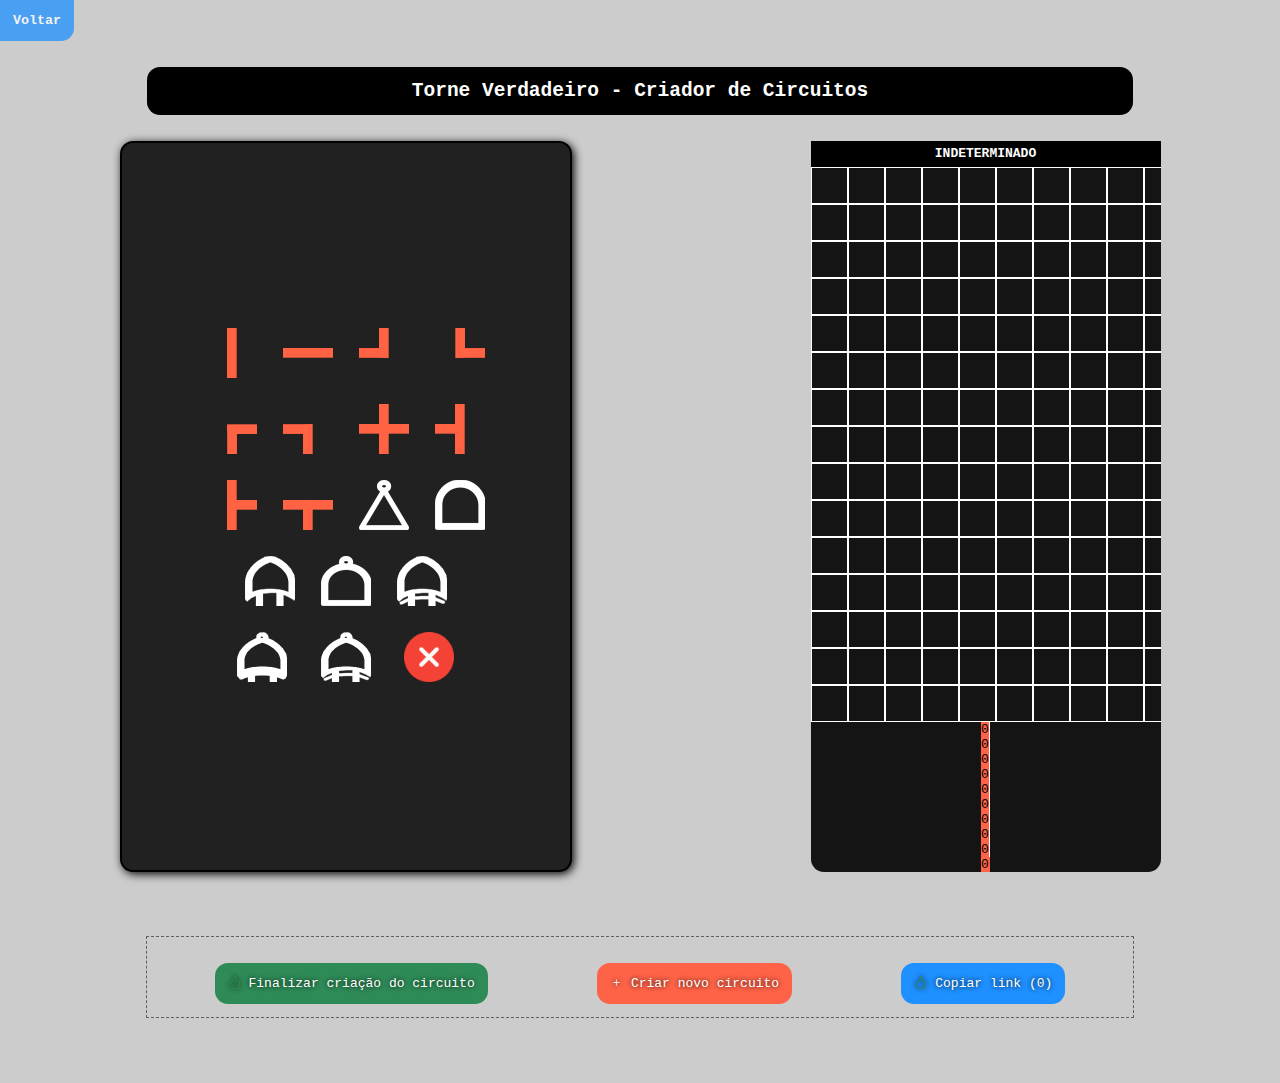
<file: criador.html>
<!DOCTYPE html>
<html>
<head>
	<meta charset="utf-8">
	<meta name="viewport" content="width=device-width, initial-scale=1">
	<link rel="stylesheet" type="text/css" href="css/jogo.css">
	<link rel="stylesheet" type="text/css" href="css/criador.css">
	<link rel="stylesheet" type="text/css" href="css/loader.css">
	<script type="text/javascript" src="js/criador.js" defer></script>
	<script type="text/javascript" src="js/dinamicidade.js" defer></script>
	<link rel="icon" href="media/icone.png">
	<link rel="stylesheet" href="https://cdn.jsdelivr.net/npm/bootstrap-icons@1.8.1/font/bootstrap-icons.css">
	<title>Torne Verdadeiro - Criador</title>
</head>
<body>

<div id="loader">
	<p id="mensagemLoader">Por favor, aguarde.</p>
	<div class="spinner">
		<div></div>
		<div></div>
	</div>
</div>

<button><a href="index.html">Voltar</a></button>

<h2>Torne Verdadeiro - Criador de Circuitos</h2>

<div class="toast">Toast sem conteúdo</div>

<div class="alinhados-criador">
	<div id="elementosCriacao">
		<div class="alinhados-criador">
			<img src="media/elementos/linha-central-vertical.png" class="elemento" title="linha-central-vertical">
			<img src="media/elementos/linha-central-horizontal.png" class="elemento" title="linha-central-horizontal">
			<img src="media/elementos/primeiro-canto.png" class="elemento" title="primeiro-canto">
			<img src="media/elementos/segundo-canto.png" class="elemento" title="segundo-canto">
		</div>
		<div class="alinhados-criador">
			<img src="media/elementos/terceiro-canto.png" class="elemento" title="terceiro-canto">
			<img src="media/elementos/quarto-canto.png" class="elemento" title="quarto-canto">
			<img src="media/elementos/cruz.png" class="elemento" title="cruz">
			<img src="media/elementos/cruz-quebrada-esquerda.png" class="elemento" title="cruz-quebrada-esquerda">
		</div>
		<div class="alinhados-criador">
			<img src="media/elementos/cruz-quebrada-direita.png" class="elemento" title="cruz-quebrada-direita">
			<img src="media/elementos/t.png" class="elemento" title="t">
			<img src="media/elementos/not.png" class="elemento" title="not">
			<img src="media/elementos/and.png" class="elemento" title="and">
		</div>
		<div class="alinhados-criador">
			<img src="media/elementos/or.png" class="elemento" title="or">
			<img src="media/elementos/nand.png" class="elemento" title="nand">
			<img src="media/elementos/xor.png" class="elemento" title="xor">
		</div>
		<div>
			<img src="media/elementos/nor.png" class="elemento" title="nor">
			<img src="media/elementos/xnor.png" class="elemento" title="xnor">
			<img src="media/elementos/remove.png" class="elemento" title="remove">
		</div>
	</div>

	<div id="jogo">
		<div id="output">Indeterminado</div>
		<div id="circuito"></div>
		<div id="solucaoPerfeita" title="Aqui você deve informar a solução perfeita (com menos cliques) para o circuito que você criou."></div>
	</div>
</div>

<div class="grupo-botoes">
	<button id="btnFinalizarCriacaoCircuito"><i class="bi bi-hand-thumbs-up"></i> Finalizar criação do circuito</button>
	<button id="btnCriarNovoCircuito"><i class="bi bi-plus"></i> Criar novo circuito</button>
	<button id="btnCopiarLink"><i class="bi bi-hand-thumbs-up"></i> Copiar link (<span class="total-circuitos-feitos">0</span>)</button>
</div>

<div id="divCodigo">
	<h2>Código:</h2>
	<textarea id="codigo" spellcheck="false"></textarea>
</div>

</body>
</html>
</file>
<file: css/jogo.css>
@import url('https://fonts.googleapis.com/css2?family=Roboto:ital,wght@0,100;0,300;0,400;0,500;0,700;0,900;1,100;1,300;1,400;1,500;1,700;1,900&display=swap');

:root {
	--dimensaoElemento: 32px;
	--elementosPorColuna: 10;
	--primeiraCor: seagreen;
	--segundaCor: tomato;
	--terceiraCor: rgba(30, 144, 255, .9);
	--bg: url('../media/bg.jpg');
	/* letras padrão */
	--tamanhoLetra1: 1rem;
	/* letras pequenas */
	--tamanhoLetra2: 1rem;
	/* letras médias */
	--tamanhoLetra3: 1.5rem;
	/* letras grandes  */
	--tamanhoLetra4: 2.25rem;
	--tamanhoLetra5: 2rem;
	/* letras muito grandes */
	--tamanhoLetra6: 3rem;
}

* {
	font-family: 'Roboto', sans-serif;
	box-sizing: border-box;
	user-select: none;
}

::-webkit-scrollbar {
    width: 10px;
    background-color: var(--primeiraCor);
}

::-webkit-scrollbar-thumb {
    background-color: var(--segundaCor);
}

::-moz-selection { /* para Firefox */
    background-color: var(--primeiraCor);
    color: white;
  }
  
::selection {
	background-color: var(--primeiraCor);
    color: white;
}

body {
	padding: 0;
	margin: 0;
	overflow: hidden;
	background-color: #110000;
	background-size: cover;
	background-image: var(--bg);
}

#imgInterativa {
	position: absolute;
	width: 75%;
	height: auto;
	left: 50%;
	top: 110%;
	transform: translateX(-50%);
}

.alinhados-verticalmente {
	display: flex;
	flex-direction: column;
	justify-content: space-around;
	align-items: center;
	min-height: 300px;
}

.alinhados-verticalmente button, .alinhados-verticalmente input[type="text"], .alinhados-verticalmente select {
	margin-bottom: 1rem;
}

.alinhados-horizontalmente {
	margin-top: 1rem;
	display: flex;
	justify-content: center;
	align-items: center;
	width: 100%;
	height: 100px;
}

table {
	border-collapse: collapse;
	color: #fff;
}

table caption {
	margin-top: 2rem;
	color: #606060;
	font-weight: bolder;
}

table td, th {
	border: 1px solid #fff;
	padding: .5rem;
}

tr {
	background-color: var(--segundaCor);
}

th {
	background-color: #212121;
}

.linha-verdadeira-tabela {
	background-color: var(--primeiraCor);
}

#elementosPagina {
	display: none;
}

#toast {
	position: fixed;
	top: 2.5%;
	left: 50%;
	transform: translateX(-50%);
	width: 75%;
	padding: 1rem;
	border-radius: 1rem;
	background-color: rgba(0, 0, 0, .9);
	box-shadow: 0 0 100px #fff;
	z-index: 10000;
	display: none;
	text-align: center;
	color: #fff;
	font-size: var(--tamanhoLetra1);
}

#toast img {
	width: 25px;
	height: auto;
}

#capturouMonstro {
	position: fixed;
	top: 50%;
	left: 50%;
	transform: translate(-50%, -50%);
	z-index: 999;
	background-color: #000;
	padding: 1rem;
	border-radius: 1rem;
	border: 3px solid #fff;
	box-shadow: 0 0 100px #fff;
	text-align: center;
	text-transform: uppercase;
	font-weight: bolder;
	font-size: var(--tamanhoLetra1);
	color: #fff;
	display: none;
}

.alinhados {
	display: flex;
	justify-content: space-around;
	align-items: center;
}

.alinhamento-jogo {
	display: flex;
	justify-content: center;
	align-items: center;
	margin-top: 1rem;
	margin-left: -7%;
	z-index: -1;
}

.alinhados-centralizados {
	display: flex;
	justify-content: space-around;
	align-items: center;
	width: 75%;
	margin: 0 auto;
}

.paragrafo-explicativo {
	background-color: #eee;
	padding: .5rem;
}

.ilustracao {
	width: 100px;
}

.bg-modal {
	z-index: 1000;
	position: fixed;
	top: 0;
	left: 0;
	height: 100vh;
	width: 100vw;
	background-color: rgba(0, 0, 0, .75);
	display: flex;
	justify-content: center;
	align-items: center;
}

.modal {
	background-color: #fff;
	padding: 2rem;
	border-radius: 1rem;
	overflow-y: scroll;
	overflow-x: hidden;
	height: 100vh;
	width: 100vw;
	position: relative;
}

.icone-fechar-modal {
	display: block;
	position: absolute;
	top: 1%;
	right: 1%;
	font-size: var(--tamanhoLetra5);
	font-weight: bolder;
	color: #fff;
	background-color: var(--primeiraCor);
	padding: 1rem;
	border-radius: 1rem;
	cursor: pointer;
}

.icone-fechar-modal:hover {
	background-color: var(--segundaCor);
}

.modal #logo {
	max-width: 100%;
	display: block;
	margin: 0 auto;
}

#modalFinal {
	display: none;
}

.container-modal {
	display: flex;
	flex-direction: column;
	justify-content: center;
	align-items: center;
	width: 100%;
	text-align: center;
}

.container-modal .divsAbertura {
	width: 100%;
}

.container-modal div table {
	margin: 0 auto;
}

.div-inputs-configuracao {
	display: flex;
	flex-direction: column;
	justify-content: center;
	align-items: flex-start;
	width: 35%;
	border: 1px dashed #ccc;
	margin: 1rem auto;
}

.conquista {
	background-color: #eee;
	padding: 1rem;
	border-radius: 1rem;
	color: #606060;
	text-transform: uppercase;
	text-shadow: 0 0 50px black;
	font-weight: bolder;
}

.conquista-desbloqueada {
	background-color: springgreen;
	color: #212121;
}

.grid {
	display: grid;
	grid-template-columns: repeat( auto-fit, minmax(250px, 1fr) );
	grid-gap: 1px;
	margin: 1rem 0;
	grid-gap: 1rem;
	width: 100%;
}

.item {
	outline: 2px solid #ccc;
	padding: 1rem;
	border-radius: 1rem;
}

.titulo-item {
	margin-bottom: 0;
	color: var(--primeiraCor);
	text-transform: uppercase;
	font-size: var(--tamanhoLetra2);
}

.img-item {
	height: 150px;
	width: auto;
	border-radius: 1rem;
	margin: 1rem 0;
}

.descricao-item {
	margin-top: 0;
	color: #606060;
	text-transform: uppercase;
}

.preco, #saldo span {
	color: var(--segundaCor);
	font-weight: bolder;
}

#saldo {
	font-size: var(--tamanhoLetra3);
}

.grupo-conquistas {
	outline: 2px dashed #ccc;
	padding: 1rem;
	margin: 1rem auto;
}

/* info do usuário */

#infoJogador {
	display: flex;
	flex-direction: column;
	justify-content: space-around;
	align-items: center;
	outline: 3px dashed #ccc;
	padding: 1rem;
	margin: 1rem;
}

#infoJogador p {
	margin: 0;
	font-weight: bolder;
	color: #303030;
}

#infoJogador p span {
	color: var(--terceiraCor);
	font-size: var(--tamanhoLetra2);
}

#nomeFotoJogador {
	display: flex;
	justify-content: space-around;
	align-items: center;
	background-color: #fff;
	padding: 1rem;
	margin-bottom: 1rem;
}

#fotoJogador {
	max-height: 100px;
	width: 100px;
	border-radius: 50%;
	margin-right: 1rem;
	outline: 5px solid var(--primeiraCor);
}

#nomeJogador {
	text-transform: uppercase;
	font-weight: bolder;
}

#infoJogador p#tituloJogador {
	color: var(--terceiraCor);
}

.container-barra-progresso {
	margin-top: 2rem;
	outline: 1px solid #ccc;
	height: 25px;
	width: 50%;
	border-radius: 1rem;
	overflow: hidden;
}

.barra-progresso {
	width: 50%;
	height: 100%;
	background-color: var(--primeiraCor);
}

#mensagemUpou {
	position: fixed;
	bottom: 50%;
	left: 50%;
	transform: translate(-50%, -50%);
	background-color: rgba(46, 139, 87, .9);
	box-shadow: 0 0 100px #fff;
	padding: 1rem;
	text-align: center;
	width: 75%;
	border-radius: 1rem;
	display: none;
	color: #fff;
	font-size: var(--tamanhoLetra3);
	border-left: 5px solid orange;
	border-right: 5px solid orange;
	z-index: 999;
}

#divMonstrosCapturados .bloqueado {
	-webkit-filter: grayscale(100%); /* Safari 6.0 - 9.0 */
	filter: grayscale(100%);
}

input[type="number"], input[type="text"] {
	border: none;
	border-bottom: 1px solid #ccc;
	font-size: var(--tamanhoLetra2);
	width: 35%;
	color: var(--primeiraCor) !important;
	font-weight: bolder !important;
	text-align: center;
}

input[type="number"]:focus, input[type="text"]:focus {
	outline: none;
	border: none;
	border-bottom: 1px solid #ccc;
}

.explicacao {
	color: #606060;
	font-size: .75rem;
}

#abrirCriador {
	background-color: rgba(30, 144, 255, .9);
	margin-top: 1rem;
	text-shadow: 0 0 3px black;
}

#abrirCriador:hover {
	border-left: 3px solid var(--primeiraCor);
	border-bottom: 3px solid var(--primeiraCor);
}

h2, h3 {
	padding: 1rem;
	color: #fff;
	margin: 0;
	text-align: center;
	border-left: 3px solid #eee;
	border-bottom: 3px solid #fff;
	width: 100%;
}

h2:hover {
	opacity: .9;
	transform: scale(1.025);
	cursor: pointer;
	border-left: 3px solid var(--segundaCor);
	border-bottom: 3px solid var(--segundaCor);
}

h2 {
	background-color: var(--primeiraCor);
}

h3 {
	background-color: var(--segundaCor);
	margin-top: 1rem;
}

#modalInicial input, #modalInicial label {
	color: #212121;
	cursor: pointer;
}

#modalInicial #iconeModalInicial {
	position: fixed;
	top: 5%;
	right: 5%;
	font-size: var(--tamanhoLetra3);
}

#creditos {
	font-size: .75rem;
	margin: 1rem 0 0 0;
	color: #606060;
}

#creditos p {
	margin: 0;
}

a {
	color: var(--primeiraCor);
	text-decoration: none;
	font-weight: bolder;
}

@keyframes moveBg {
	0% {
		background-position: 0% 0%;
	}
	50% {
		background-position: 0% 50%;
	}
	75% {
		background-position: 50% 75%;
	}
	90% {
		background-position: 75% 50%;
	}
	100% {
		background-position: 0% 0%;
	}
}

#jogo {
	display: flex;
	flex-direction: column;
	align-items: center;
	justify-content: center;
	background: rgba(0, 0, 0, .9);
	overflow: hidden;
	border-radius: 0rem 0rem 1rem 1rem;
	width: calc(var(--elementosPorColuna) * var(--dimensaoElemento));
	font-size: var(--tamanhoLetra1);
}

#estrelas {
	position: fixed;
	top: 50%;
	left: 50%;
	transform: translate(-50%, -50%);
	background-color: rgba(0, 0, 0, .95);
	padding: 1rem;
	text-align: center;
	font-size: var(--tamanhoLetra5);
	border-left: 15px dashed #fff;	
	border-right: .5px solid #fff;
	border-top: .5px solid #fff;
	border-bottom: .5px solid #fff;
}

#estrelas #comentarioEstrelas {
	display: block;
	margin-bottom: 1rem;
	text-align: center;
	color: #fff;
}

#estrelas i.estrela {
	color: yellow;	
}

.bi-star-fill {
	display: inline-block;
	animation: pulso 1s infinite;	
}

.exemplo {
	margin-top: 1rem;
}

@keyframes pulso {
	0% {
		transform: scale(1);
	}
	50% {
		transform: scale(1.25);
	}
	100% {
		transform: scale(1);
	}
}

#output, #input, #divMensagem {
	width: calc(var(--elementosPorColuna) * var(--dimensaoElemento));
	background-color: #aaa;
	text-align: center;
	font-weight: bolder;
	text-shadow: 0 0 5px black;
}

#output, #input {
	line-height: 200%;
}

#opcaoMenu {
	cursor: pointer;
}

#divMensagem {
	border-top: 1px solid white;
	color: #fff;
	border-radius: 0rem 0rem 1rem 1rem;
	background-color: #000;
	padding: .5rem;
	position: relative;
}

#imgMensagem {
	position: absolute;
	left: 0;
	top: 0;
	width: 10%;
	height: auto;
	display: none;
	z-index: 500;
}

#input {
	display: grid;
	grid-template-columns: repeat(var(--elementosPorColuna), 1fr);
}

.input {
	cursor: pointer;
	user-select: none;
}

.input:hover {
	color: #fff;
}

#input {
	background-color: #000;
	color: var(--segundaCor);
	border-top: 1px solid white;
}

.input {
	border-right: 1px solid white;
}

.input:last-child {
	border: none;
}

#output {
	text-transform: uppercase;
	background-color: #000;
	color: #fff;
}

#circuito {
	display: grid;
	grid-template-columns: repeat(var(--elementosPorColuna), 1fr);
	width: calc(var(--elementosPorColuna) * var(--dimensaoElemento));
	text-align: center;
}

#circuito div, #circuito img {
	height: var(--dimensaoElemento);
	width: var(--dimensaoElemento);
	color: #aaa;
}

.espacoElemento {
	background-size: cover;
}

#infoMusica {
	z-index: 5;
	background-color: rgba(30, 144, 255, .8);
	color: #fff;
	padding: 1rem;
	border-radius: 1rem;
	position: fixed;
	top: 50%;
	left: 50%;
	transform: translate(-50%, -50%);
	width: 15vw;
	display: none;
}

/* info jogo */
@keyframes moveTempo {
	0% {
		transform: rotateX(0deg);
	}
	50% {
		transform: rotateX(180deg);
	}
	100% {
		transform: rotateX(360deg);
	}
}

.pGenerico {
	font-size: var(--tamanhoLetra1);
	color: #fff;
	padding: .75rem;
	background-color: rgba(0, 0, 0, .75);
	text-align: center;
	border-radius: 1rem 0rem 0rem 1rem;
}

i.bi-hourglass-split {
	animation: moveTempo 2s infinite;
	color: var(--segundaCor);
}

i.bi-hand-thumbs-up {
	color: var(--primeiraCor);
}

i.bi-battery-charging {
	color: var(--terceiraCor);
}

.pocoes img {
	width: 15px;
	height: auto;
}

/* botões */
button {
	background-color: var(--primeiraCor);
	color: #fff;
	padding: 1rem;
	border: none;
	border-radius: 1rem;
}

button:hover {
	cursor: pointer;
	transition: 1s;
	opacity: .75;
}

#btnCompartilharPerfil {
	margin-top: 1rem;
}

#btnProximo, #estrelas {
	display: none;
}

#btnProximo {
	z-index: 999;
	position: fixed;
	bottom: 2%;
	right: 2%;
}

#btnJogar, #btnProximo {
	background: linear-gradient(to right, var(--segundaCor), var(--primeiraCor));
	font-size: var(--tamanhoLetra5);
}

#btnJogar:hover, #btnProximo:hover {
	background: linear-gradient(to left, var(--segundaCor), var(--primeiraCor));
	transform: scale(1.1);
	opacity: 1;
}

.botao-item {
	background: none;
	background-color: var(--primeiraCor);
	box-shadow: none;
	font-size: 1rem;
}

.botao-item:hover {
	background: none;
	background-color: var(--primeiraCor);
	opacity: .75;
}

#btnVoltar {
	background-color: var(--terceiraCor);
	display: none;
	font-size: var(--tamanhoLetra5);
	margin-left: 1rem;
}

#btnExcluirPerfil {
	background-color: var(--segundaCor);
}

#btnExcluirPerfilCerteza {
	background-color: brown;
	display: none;
}

#resumoConfiguracoes {
	color: #303030;
	font-weight: bolder;
	text-transform: uppercase;
	margin: 1rem 0;
}

#pocaoTempo:hover, #pocaoBateria:hover {
	cursor: pointer;
	border-bottom: 5px solid var(--primeiraCor);
}

@media (min-width: 1400px) {
	:root {
		--dimensaoElemento: 55px;
	}
	.infoJogo {
		font-size: var(--tamanhoLetra6);
	}

	#output, .input {
		height: var(--dimensaoElemento);
		font-size: var(--tamanhoLetra4);
		line-height: 150%;
	}

	.input, #ouput {
		font-size: var(--tamanhoLetra4) !important;
	}

	#modalInicial {
		font-size: var(--tamanhoLetra3);
	}
}

@media (max-width: 1000px) {
	:root {
		--dimensaoElemento: 35px;
	}

	body {
		overflow: scroll;
	}
	.alinhados-centralizados {
		flex-direction: column;
		justify-content: center;
		align-items: space-around;
	}

	.alinhamento-jogo {
		margin-left: 0;
	}

	.alinhados {
		flex-direction: column;
		justify-content: space-around;
		align-items: center;
	}

	#jogo {
		margin-top: .5rem;
	}

	#btnJogar, #btnVoltar {
		font-size: var(--tamanhoLetra1);
	}

	.div-inputs-configuracao {
		width: 100%;
	}

	.pocoes img {
		width: 15px;
	}

	#pMusica, #pFase, #pDesempenho, .pGenerico {
		padding: .25rem;
	}

	#estrelas {
		width: 75%;
		font-size: var(--tamanhoLetra3);
	}

	#infoMusica {
		top: 50%;
		left: 50%;
		transform: translate(-50%, -50%);
		width: auto;
	}

	#output, .input {
		height: 35px;
		font-size: var(--tamanhoLetra2);
		line-height: 250%;
	}

	#imgInterativa {
		width: 30%;
	}

	.infoJogo {
		display: flex;
		flex-direction: row;
		justify-content: space-around;
		background-color: rgba(0, 0, 0, .9);
		width: calc(var(--elementosPorColuna) * var(--dimensaoElemento));
		border-radius: 1rem 1rem 0rem 0rem;
	}

	#jogo {
		margin-top: 0;
	}

	.alinhamento-jogo {
		flex-direction: column;
	}

	.pGenerico {
		background-color: none;
	}

}

.esconde {
	display: none;
}

@media (max-width: 300px) {
	:root {
		--dimensaoElemento: 25px;
	}
	.infoJogo {
		font-size: 1rem;
	}

	.input, #ouput {
		font-size: 1rem !important;
	}

	.alinhados {
		flex-direction: column;
		justify-content: space-around;
		align-items: center;
		height: auto;
	}
}
</file>
<file: css/criador.css>
* {
	font-family: monospace;
	box-sizing: initial;
}

body {
	background-color: #ccc;
	overflow-y: scroll;
	overflow-x: hidden;
	padding: 0;
	margin: 0;
	background-image: none;
	animation: none;
}

h1, h2, h3 {
	text-align: center;
}

h2 {
	background-color: #000;
	color: #fff;
	padding: 1rem;
	border-radius: 1rem;
	width: 75%;
	margin: 2rem auto;
	border: none;
}

h2:hover {
	border: none;
}

.toast {
	padding: 1rem;
	background-color: seagreen;
	width: 75%;
	position: fixed;
	bottom: 5%;
	left: 50%;
	transform: translateX(-50%);
	border: 2px solid #fff;
	border-radius: 1rem;
	box-shadow: 0 0 100px #fff;
	color: #fff;
	text-align: center;
	display: none;
	text-shadow: 0 0 5px black;
}

#jogo p {
	font-size: 12px;
	color: #fff;
}

#elementosCriacao, #codigo {
	border-radius: 1rem;
	box-shadow: 2px 2px 10px black;
	border: 2px solid #000;
}

.espacoElemento {
	border: 1px solid #fff;
}

#elementosCriacao {
	display: flex;
	flex-direction: column;
	justify-content: center;
	align-items: center;
	width: 35%;
	background-color: #212121;
}

#elementosCriacao img {
	width: 50px;
	height: 50px;
	cursor: pointer;
	border-radius: 1rem;
	padding: 1rem;
}

.alinhados-criador {
	display: flex;
	justify-content: space-around;
}

.input-solucao-perfeita {
	background-color: tomato;
}

.espacoElemento:hover {
	outline: 2px solid #999;
	cursor: pointer;
}

/* textarea onde o código do circuito é exibido */
#codigo {
	display: block;
	height: 300px;
	width: 90%;
	border-radius: 1rem;
	margin: 0 auto;
	font-family: monospace;
	font-size: 1rem;
	padding: 1rem;
	color: #606060;
}

#divCodigo {
	display: none;
}

#codigo:focus {
	border: 2px solid #000;
	outline: none;
}

button {
	background-color: dodgerblue;
	border-radius: 0 0 1rem 0;
}

button a {
	color: #fff;
	text-decoration: none;
}

.grupo-botoes {
	display: flex;
	justify-content: space-around;
	align-items: center;
	outline: 1px dashed #606060;
	padding: 1rem;
	margin: 5rem auto;
	width: 75%;
}

.grupo-botoes button {
	margin-top: 1rem;
	padding: 1rem;
	border-radius: 1rem;
	font-size: 1rem;
	text-shadow: 0 0 5px black;
	color: #fff;
}

#btnFinalizarCriacaoCircuito {
	background-color: seagreen;
}
#btnExplorarCircuito {
	background-color: orange;
}
#btnCriarNovoCircuito {
	background-color: tomato;
}

@media (max-width: 1000px) {
	.alinhados-criador {
		display: flex;
		flex-direction: column-reverse;
		justify-content: space-between;
		align-items: center;
		height: auto;
	}

	#elementosCriacao {
		margin-top: 2rem;
		width: 90%;
		display: flex;
		flex-direction: row;
	}

	#jogo {
		margin-top: 1rem;
	}

	.grupo-botoes {
		width: 90%;
	}

	.grupo-botoes button {
		max-width: 30%;
	}
}
</file>
<file: css/loader.css>
/* spinner */
.spinner {
	width:  100px;
	height: 100px;
	position: relative;
}

.spinner div {
	box-sizing: border-box;
	position: absolute;
	width: 100%;
	height: 100%;
	border: 10px solid transparent;
	border-top-color: seagreen;
	border-radius: 50%;
	animation: spinnerOne 0.5s linear infinite;
}

.spinner div:nth-child(2) {
	border: 10px solid transparent;
	border-bottom-color: tomato;
	animation: spinnerTwo 0.5s linear infinite;
}

#loader {
	position: fixed;
	top: 0;
	left: 0;
	height: 100vh;
	width: 100vw;
	background: rgba(0, 0, 0, .9);
	z-index: 1000;
	display: flex;
	justify-content: center;
	align-items: center;
	display: flex;
	flex-direction: column;
	justify-content: space-around;
	align-items: center;
}

#loader p {
	font-size: 2rem;
	max-width: 60ch;
	text-align: center;
	color: #fff;
}

@keyframes spinnerOne {
	0% {
		transform: rotate(0deg);
		border-width: 10px;
	}
	50% {
		transform: rotate(180deg);
		border-width: 1px;
	}
	100% {
		transform: rotate(360deg);
		border-width: 10px;
	}
}

@keyframes spinnerTwo {
	0% {
		transform: rotate(0deg);
		border-width: 1px;
	}
	50% {
		transform: rotate(180deg);
		border-width: 10px;
	}
	100% {
		transform: rotate(360deg);
		border-width: 1px;
	}
}
</file>
